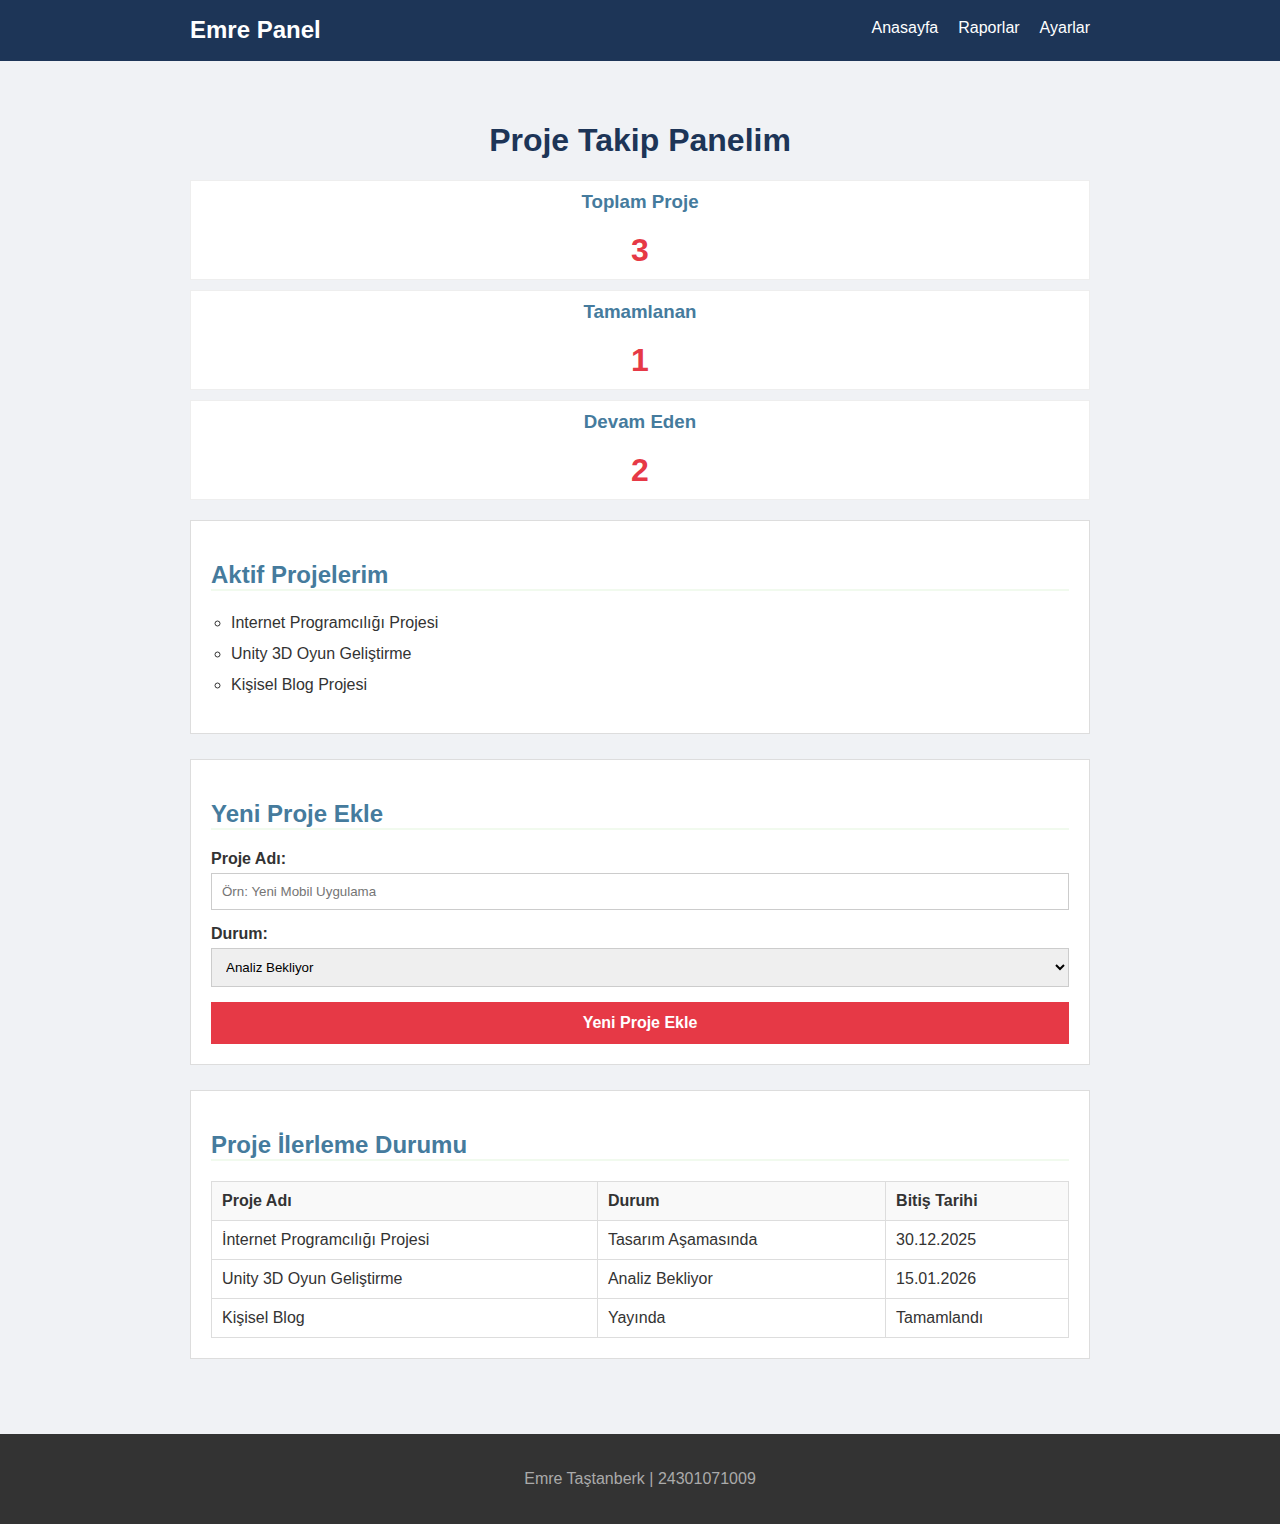
<file: index.html>
<!DOCTYPE html>
<html>
<head>
  <meta charset="utf-8">
  <meta name="viewport" content="width=device-width">
  <title>Proje Takip Sayfası</title>
  <link href="css/style.css" rel="stylesheet" type="text/css" />
</head>
<body>

  <nav class="menu-cubugu">
    <div class="sayfa-kutusu">
      <div class="logo">Emre Panel</div>
      <ul class="menu-linkleri">
        <li><a href="index.html">Anasayfa</a></li>
        <li><a href="raporlar.html">Raporlar</a></li>
        <li><a href="ayarlar.html">Ayarlar</a></li>
      </ul>
    </div>
  </nav>

  <div class="sayfa-kutusu">
    
    <header>
      <h1>Proje Takip Panelim</h1>
    </header>

    <section class="ozet-kutulari">
      <div class="kart ozet-kart">
        <h3>Toplam Proje</h3>
        <p class="ozet-sayi">3</p>
      </div>
      <div class="kart ozet-kart">
        <h3>Tamamlanan</h3>
        <p class="ozet-sayi">1</p>
      </div>
      <div class="kart ozet-kart">
        <h3>Devam Eden</h3>
        <p class="ozet-sayi">2</p>
      </div>
    </section>

    <main>
      <section class="kart">
        <h2>Aktif Projelerim</h2>
        <ul>
          <li>Internet Programcılığı Projesi</li>
          <li>Unity 3D Oyun Geliştirme</li>
          <li>Kişisel Blog Projesi</li>
        </ul>
      </section>

      <section class="kart">
        <h2>Yeni Proje Ekle</h2>
        
        <form id="projeFormu">
          <div class="form-bolumu">
            <label for="projeAdi">Proje Adı:</label>
            <input type="text" id="projeAdi" placeholder="Örn: Yeni Mobil Uygulama">
          </div>
          <div class="form-bolumu">
            <label for="projeDurum">Durum:</label>
            <select id="projeDurum">
              <option value="bekliyor">Analiz Bekliyor</option>
              <option value="tasarim">Tasarım Aşamasında</option>
              <option value="gelistirme">Geliştirme</option>
            </select>
          </div>
          <button id="yeniProjeBtn" class="buton">
            Yeni Proje Ekle
          </button>
        </form>
      </section>

      <section class="kart">
        <h2>Proje İlerleme Durumu</h2>
        <table>
          <thead>
            <tr>
              <th>Proje Adı</th>
              <th>Durum</th>
              <th>Bitiş Tarihi</th>
            </tr>
          </thead>
          <tbody id="projeListesi">
            <tr>
              <td>İnternet Programcılığı Projesi</td>
              <td>Tasarım Aşamasında</td>
              <td>30.12.2025</td>
            </tr>
            <tr>
              <td>Unity 3D Oyun Geliştirme</td>
              <td>Analiz Bekliyor</td>
              <td>15.01.2026</td>
            </tr>
            <tr>
              <td>Kişisel Blog</td>
              <td>Yayında</td>
              <td>Tamamlandı</td>
            </tr>
          </tbody>
        </table>
      </section>
    </main>
    
  </div> 

  <footer>
    <p>Emre Taştanberk | 24301071009</p>
  </footer>

</body>
</html>
</file>
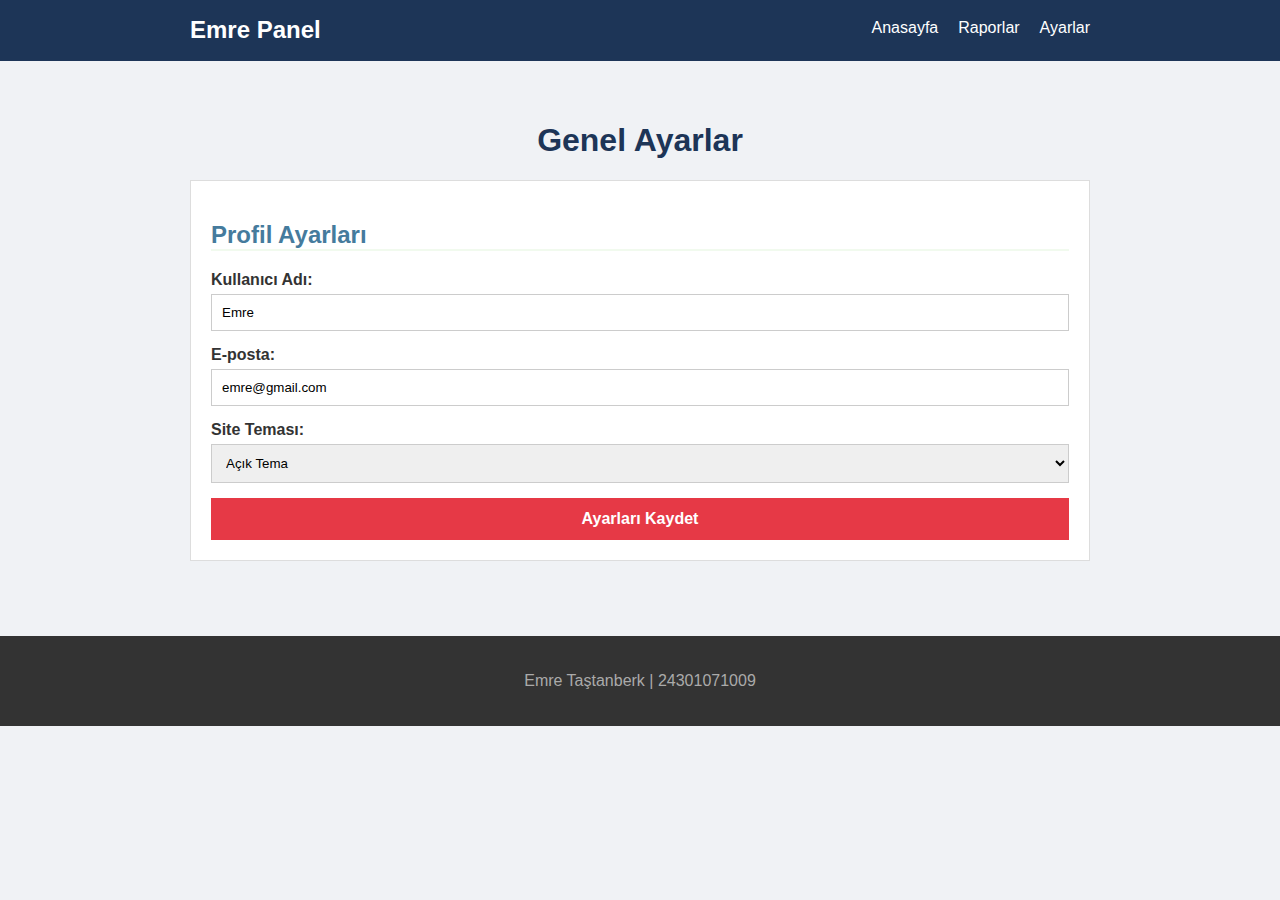
<file: ayarlar.html>
<!DOCTYPE html>
<html>
<head>
  <meta charset="utf-8">
  <meta name="viewport" content="width=device-width">
  <title>Ayarlar - Proje Takip</title>
  <link href="css/style.css" rel="stylesheet" type="text/css" />
</head>
<body>

  <nav class="menu-cubugu">
    <div class="sayfa-kutusu">
      <div class="logo">Emre Panel</div>
      <ul class="menu-linkleri">
        <li><a href="index.html">Anasayfa</a></li>
        <li><a href="raporlar.html">Raporlar</a></li>
        <li><a href="ayarlar.html">Ayarlar</a></li>
      </ul>
    </div>
  </nav>

  <div class="sayfa-kutusu">
    
    <header>
      <h1>Genel Ayarlar</h1>
    </header>

    <main>
      <section class="kart">
        <h2>Profil Ayarları</h2>
        <form id="ayarlarFormu">
          <div class="form-bolumu">
            <label for="kullaniciAdi">Kullanıcı Adı:</label>
            <input type="text" id="kullaniciAdi" value="Emre">
          </div>
          <div class="form-bolumu">
            <label for="email">E-posta:</label>
            <input type="email" id="email" value="emre@gmail.com">
          </div>
          <div class="form-bolumu">
            <label for="tema">Site Teması:</label>
            <select id="tema">
              <option value="acik">Açık Tema</option>
            </select>
          </div>
          <button class="buton">
            Ayarları Kaydet
          </button>
        </form>
      </section>
    </main>
    
  </div>

  <footer>
    <p>Emre Taştanberk | 24301071009</p>
  </footer>

</body>
</html>
</file>
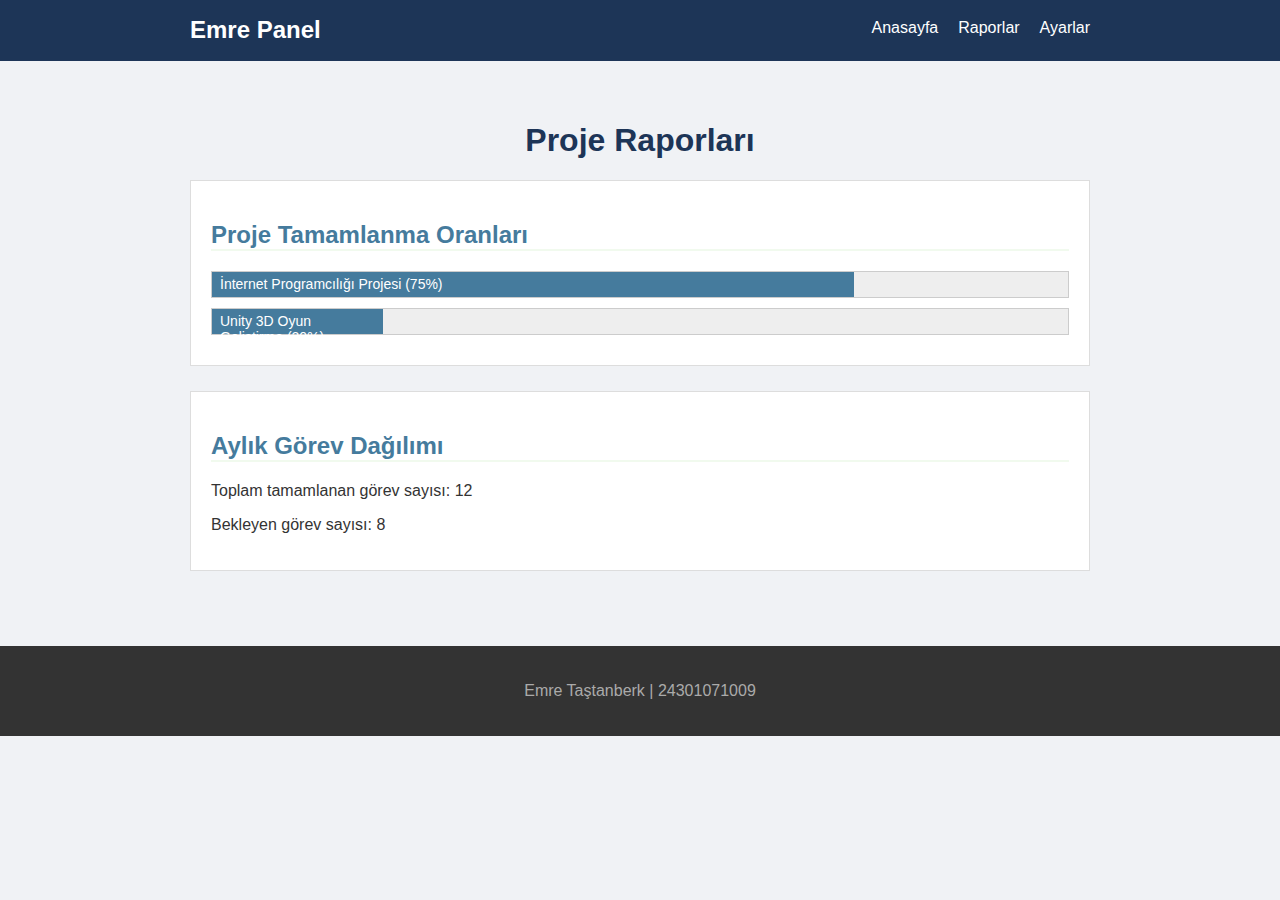
<file: raporlar.html>
<!DOCTYPE html>
<html>
<head>
  <meta charset="utf-8">
  <meta name="viewport" content="width=device-width">
  <title>Raporlar - Proje Takip</title>
  <link href="css/style.css" rel="stylesheet" type="text/css" />
</head>
<body>

  <nav class="menu-cubugu">
    <div class="sayfa-kutusu">
      <div class="logo">Emre Panel</div>
      <ul class="menu-linkleri">
        <li><a href="index.html">Anasayfa</a></li>
        <li><a href="raporlar.html">Raporlar</a></li>
        <li><a href="ayarlar.html">Ayarlar</a></li>
      </ul>
    </div>
  </nav>

  <div class="sayfa-kutusu">
    
    <header>
      <h1>Proje Raporları</h1>
    </header>

    <main>
      <section class="kart">
        <h2>Proje Tamamlanma Oranları</h2>
        <div class="ilerleme-cubugu">
          <div class="ilerleme" style="width: 75%;">İnternet Programcılığı Projesi (75%)</div>
        </div>
        <div class="ilerleme-cubugu">
          <div class="ilerleme" style="width: 20%;">Unity 3D Oyun Geliştirme (20%)</div>
        </div>
      </section>

      <section class="kart">
        <h2>Aylık Görev Dağılımı</h2>
        <p>Toplam tamamlanan görev sayısı: 12</p>
        <p>Bekleyen görev sayısı: 8</p>
      </section>
    </main>
    
  </div>

  <footer>
    <p>Emre Taştanberk | 24301071009</p>
  </footer>

</body>
</html>
</file>
<file: css/style.css>
body {
  font-family: Arial, sans-serif;
  background-color: #f0f2f5;
  color: #333;
  margin: 0;
  padding: 0;
}

.sayfa-kutusu {
  max-width: 900px;
  margin: 0 auto;
  padding: 20px;
}

.menu-cubugu {
  background-color: #1d3557;
  color: white;
  padding: 15px 0;
  margin-bottom: 20px;
}

.menu-cubugu .sayfa-kutusu {
  display: flex;
  justify-content: space-between;
  align-items: center;
  padding: 0 20px;
}

.logo {
  font-size: 24px;
  font-weight: bold;
}

.menu-linkleri {
  list-style: none;
  margin: 0;
  padding: 0;
  display: flex;
}

.menu-linkleri li {
  margin-left: 20px;
}

.menu-linkleri a {
  color: white;
  text-decoration: none;
  font-size: 16px;
}

.menu-linkleri a:hover {
  color: #a8dadc;
}

header {
  text-align: center;
  margin-bottom: 20px;
}

h1 {
  color: #1d3557;
}

h2 {
  color: #457b9d;
  border-bottom: 2px solid #f1faee;
}

.kart {
  background-color: #ffffff;
  border: 1px solid #ddd;
  padding: 20px;
  margin-bottom: 25px;
}

.ozet-kutulari {
  margin-bottom: 20px;
}

.ozet-kart {
  text-align: center;
  border: 1px solid #eee;
  padding: 10px;
  margin-bottom: 10px;
}

.ozet-kart h3 {
  margin-top: 0;
  color: #457b9d;
}

.ozet-sayi {
  font-size: 32px;
  font-weight: bold;
  color: #e63946;
  margin: 10px 0 0 0;
}

ul {
  list-style-type: circle;
  padding-left: 20px;
}

ul li {
  line-height: 1.6;
  margin-bottom: 5px;
}

.form-bolumu {
  margin-bottom: 15px;
}

.form-bolumu label {
  display: block;
  font-weight: bold;
  margin-bottom: 5px;
}

.form-bolumu input[type="text"],
.form-bolumu input[type="email"],
.form-bolumu select {
  width: 100%;
  padding: 10px;
  border: 1px solid #ccc;
  box-sizing: border-box;
}

.buton {
  background-color: #e63946;
  color: white;
  border: none;
  padding: 12px 20px;
  font-size: 16px;
  font-weight: bold;
  cursor: pointer;
  width: 100%;
}

.buton:hover {
  background-color: #d00000;
}

table {
  width: 100%;
  border-collapse: collapse;
  margin-top: 15px;
}

table th, table td {
  border: 1px solid #ddd;
  padding: 10px;
  text-align: left;
}

table th {
  background-color: #f9f9f9;
  font-weight: bold;
}

footer {
  text-align: center;
  padding: 20px;
  background-color: #333;
  color: #aaa;
  margin-top: 30px;
}

.ilerleme-cubugu {
  background-color: #eee;
  border: 1px solid #ccc;
  height: 25px;
  margin-bottom: 10px;
}

.ilerleme {
  background-color: #457b9d;
  color: white;
  padding: 4px 8px;
  height: 100%;
  box-sizing: border-box;
  font-size: 14px;
}
</file>
